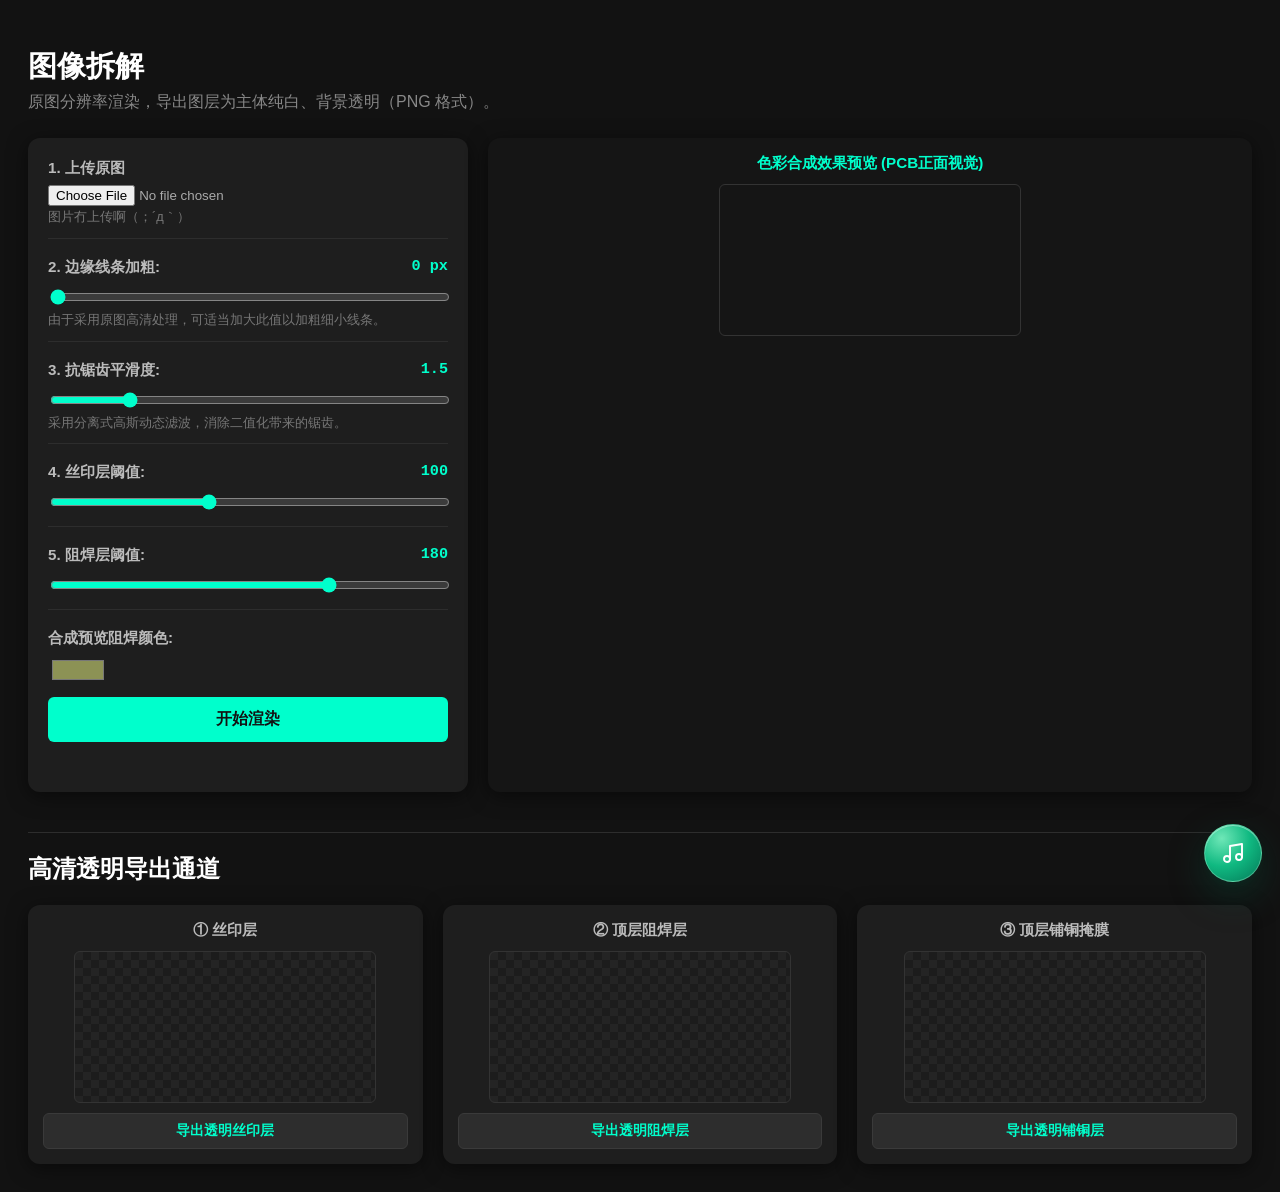
<file: Articles/Processerv_2.html>
<!DOCTYPE html>
<html lang="zh-CN">
<head>
    <meta charset="UTF-8">
    <meta name="viewport" content="width=device-width, initial-scale=1" />
    <title>图像拆解</title>
    <style>
        body { font-family: -apple-system, BlinkMacSystemFont, "Segoe UI", Roboto, sans-serif; padding: 20px; background-color: #121212; color: #e0e0e0; }
        .container { display: flex; flex-wrap: wrap; gap: 20px; }
        .panel { background: #1e1e1e; padding: 20px; border-radius: 12px; box-shadow: 0 4px 20px rgba(0,0,0,0.5); width: 100%; max-width: 400px; }
        .canvas-container { background: #1e1e1e; padding: 15px; border-radius: 12px; box-shadow: 0 4px 20px rgba(0,0,0,0.5); text-align: center; flex: 1; min-width: 300px; }
        
        canvas { border: 1px solid #333; max-width: 100%; height: auto; display: block; margin: 10px auto 0 auto; border-radius: 6px; }
        
        .transparent-bg {
            background-color: #242424;
            background-image: linear-gradient(45deg, #1c1c1c 25%, transparent 25%), 
                              linear-gradient(-45deg, #1c1c1c 25%, transparent 25%), 
                              linear-gradient(45deg, transparent 75%, #1c1c1c 75%), 
                              linear-gradient(-45deg, transparent 75%, #1c1c1c 75%);
            background-size: 16px 16px;
            background-position: 0 0, 0 8px, 8px -8px, -8px 0;
        }

        .control-group { margin-bottom: 18px; border-bottom: 1px solid #2d2d2d; padding-bottom: 12px; }
        label { display: block; margin-bottom: 6px; font-weight: bold; color: #bbb; font-size: 0.95rem; }
        .value-span { float: right; color: #00ffcc; font-family: monospace; }
        input[type="range"] { width: 100%; margin-top: 5px; accent-color: #00ffcc; cursor: pointer; }
        input[type="file"] { width: 100%; color: #aaa; }
        
        button { padding: 12px 15px; border: none; background: #00ffcc; color: #121212; font-weight: bold; border-radius: 6px; cursor: pointer; transition: 0.2s; width: 100%; font-size: 1rem; }
        button:hover { background: #00ccaa; box-shadow: 0 0 12px rgba(0,255,204,0.4); }
        .download-btn { background: #2d2d2d; color: #00ffcc; margin-top: 10px; border: 1px solid #3a3a3a; font-size: 0.85rem; padding: 8px 12px;}
        .download-btn:hover { background: #3a3a3a; color: #fff; }
        
        h1 { font-size: 1.8rem; margin-bottom: 5px; color: #fff; }
        .tip { font-size: 0.8rem; color: #777; margin-top: 3px; line-height: 1.3; }
        .status { color: #ffbc00; font-size: 0.9rem; margin-top: 10px; text-align: center; min-height: 20px; }
    </style>
    <link href="../src/pub/music_player.css" rel="stylesheet">
</head>
<body>

<h1>图像拆解</h1>
<p style="color: #888; margin-top:0; margin-bottom: 25px;">原图分辨率渲染，导出图层为主体纯白、背景透明（PNG 格式）。</p>

<div class="container">
    <div class="panel">
        <div class="control-group">
            <label>1. 上传原图</label>
            <input title="Oops" type="file" id="imageInput" accept="image/*">
            <div class="tip" id="imgInfo">图片冇上传啊（；´д｀）ゞ</div>
        </div>
        
        <div class="control-group">
            <label>2. 边缘线条加粗: <span class="value-span" id="valThick">0 px</span></label>
            <input title="标题" type="range" id="thickRange" min="0" max="12" value="0" step="1">
            <div class="tip">由于采用原图高清处理，可适当加大此值以加粗细小线条。</div>
        </div>

        <div class="control-group">
            <label>3. 抗锯齿平滑度: <span class="value-span" id="valBlur">1.5</span></label>
            <input title="标题" type="range" id="blurRange" min="0" max="8" value="1.5" step="0.1">
            <div class="tip">采用分离式高斯动态滤波，消除二值化带来的锯齿。</div>
        </div>
        
        <div class="control-group">
            <label>4. 丝印层阈值: <span class="value-span" id="valT1">100</span></label>
            <input title="标题" type="range" id="t1" min="0" max="255" value="100">
        </div>
        
        <div class="control-group">
            <label>5. 阻焊层阈值: <span class="value-span" id="valT2">180</span></label>
            <input title="标题" type="range" id="t2" min="0" max="255" value="180">
        </div>

        <div class="control-group" style="border:none; margin-bottom:0;">
            <label>合成预览阻焊颜色:</label>
            <input title="标题" type="color" id="midColor" value="#8c9255" style="border:none; background:none; cursor:pointer; width:60px; height:30px;">
        </div>

        <button id="processBtn">开始渲染</button>
        <div class="status" id="statusLabel"></div>
    </div>

    <div class="canvas-container" style="background: #151515;">
        <label style="color:#00ffcc;">色彩合成效果预览 (PCB正面视觉)</label>
        <canvas id="previewCanvas"></canvas>
    </div>
</div>

<h2 style="margin-top: 40px; border-top: 1px solid #2d2d2d; padding-top: 20px; color:#fff;">高清透明导出通道</h2>
<div class="container">
    <div class="canvas-container">
        <label>① 丝印层</label>
        <canvas id="silkCanvas" class="transparent-bg"></canvas>
        <button class="download-btn" onclick="downloadCanvas('silkCanvas', 'Silkscreen_Transparent.png')">导出透明丝印层</button>
    </div>
    <div class="canvas-container">
        <label>② 顶层阻焊层</label>
        <canvas id="solderCanvas" class="transparent-bg"></canvas>
        <button class="download-btn" onclick="downloadCanvas('solderCanvas', 'SolderMask_Transparent.png')">导出透明阻焊层</button>
    </div>
    <div class="canvas-container">
        <label>③ 顶层铺铜掩膜</label>
        <canvas id="topCanvas" class="transparent-bg"></canvas>
        <button class="download-btn" onclick="downloadCanvas('topCanvas', 'Top_Copper_Transparent.png')">导出透明铺铜层</button>
    </div>
</div>

<script>
    const imageInput = document.getElementById('imageInput');
    const t1Input = document.getElementById('t1');
    const t2Input = document.getElementById('t2');
    const thickInput = document.getElementById('thickRange');
    const blurInput = document.getElementById('blurRange');
    const midColorInput = document.getElementById('midColor');
    const processBtn = document.getElementById('processBtn');
    const statusLabel = document.getElementById('statusLabel');
    const imgInfo = document.getElementById('imgInfo');

    const previewCanvas = document.getElementById('previewCanvas');
    const silkCanvas = document.getElementById('silkCanvas');
    const solderCanvas = document.getElementById('solderCanvas');
    const topCanvas = document.getElementById('topCanvas');

    let img = new Image();

    // UI数值同步
    thickInput.oninput = () => document.getElementById('valThick').innerText = thickInput.value + " px";
    blurInput.oninput = () => document.getElementById('valBlur').innerText = parseFloat(blurInput.value).toFixed(1);
    t1Input.oninput = () => document.getElementById('valT1').innerText = t1Input.value;
    t2Input.oninput = () => {
        if (parseInt(t2Input.value) <= parseInt(t1Input.value)) t2Input.value = parseInt(t1Input.value) + 1;
        document.getElementById('valT2').innerText = t2Input.value;
    };

    imageInput.addEventListener('change', (e) => {
        const file = e.target.files[0];
        if (!file) return;
        statusLabel.innerText = "正在读取图片...";
        const reader = new FileReader();
        reader.onload = (event) => {
            img.onload = () => {
                imgInfo.innerText = `分辨率: ${img.width} × ${img.height} 像素`;
                [previewCanvas, silkCanvas, solderCanvas, topCanvas].forEach(c => {
                    c.width = img.width;
                    c.height = img.height;
                });
                statusLabel.innerText = "图片加载完成，点击进行一个图的渲染。";
                executeProcessing();
            }
            img.src = event.target.result;
        }
        reader.readAsDataURL(file);
    });

    processBtn.addEventListener('click', () => {
        if (!img.src) {
            statusLabel.innerText = "你图呢?不给图我处理什么?";
            return;
        }
        statusLabel.innerText = "我计算...";
        // 使用 setTimeout 释出主线程
        setTimeout(executeProcessing, 50);
    });

    function hexToRgb(hex) {
        const bigint = parseInt(hex.slice(1), 16);
        return { r: (bigint >> 16) & 255, g: (bigint >> 8) & 255, b: bigint & 255 };
    }

    function executeProcessing() {
        const w = img.width;
        const h = img.height;
        
        // 利用离屏画布提取原始像素
        const offscreen = document.createElement('canvas');
        offscreen.width = w;
        offscreen.height = h;
        const oCtx = offscreen.getContext('2d');
        oCtx.drawImage(img, 0, 0, w, h);
        const srcData = oCtx.getImageData(0, 0, w, h).data;

        const t1 = parseInt(t1Input.value);
        const t2 = parseInt(t2Input.value);
        const thickRadius = parseInt(thickInput.value);
        const blurRadius = parseFloat(blurInput.value);
        const midRgb = hexToRgb(midColorInput.value);

        // 1. 提取亮度
        let grayGrid = new Float32Array(w * h);
        for (let i = 0; i < srcData.length; i += 4) {
            if (srcData[i+3] < 30) {
                grayGrid[i/4] = 255; // 透明背景归为白调
            } else {
                grayGrid[i/4] = 0.299 * srcData[i] + 0.587 * srcData[i+1] + 0.114 * srcData[i+2];
            }
        }

        // 2. 高阶抗锯齿：执行双通道高斯模糊卷积
        if (blurRadius > 0) {
            grayGrid = gaussianBlurSeparable(grayGrid, w, h, blurRadius);
        }

        // 3. 像素分发与掩膜数据构建
        const pCtx = previewCanvas.getContext('2d');
        const silkCtx = silkCanvas.getContext('2d');
        const solderCtx = solderCanvas.getContext('2d');
        const topCtx = topCanvas.getContext('2d');

        const outPreview = pCtx.createImageData(w, h);
        const outSilk = silkCtx.createImageData(w, h);
        const outSolder = solderCtx.createImageData(w, h);
        const outTop = topCtx.createImageData(w, h);

        const dataP = outPreview.data;
        const dataSilk = outSilk.data;
        const dataSolder = outSolder.data;
        const dataTop = outTop.data;

        for (let y = 0; y < h; y++) {
            for (let x = 0; x < w; x++) {
                const idx = y * w + x;
                const pixIdx = idx * 4;
                
                let luma = grayGrid[idx];

                // 边缘向外暗化
                if (thickRadius > 0 && luma >= t1) {
                    let minLuma = luma;
                    for (let dy = -thickRadius; dy <= thickRadius; dy++) {
                        for (let dx = -thickRadius; dx <= thickRadius; dx++) {
                            if (dx*dx + dy*dy > thickRadius*thickRadius) continue;
                            let nx = x + dx;
                            let ny = y + dy;
                            if (nx >= 0 && nx < w && ny >= 0 && ny < h) {
                                let nLuma = grayGrid[ny * w + nx];
                                if (nLuma < minLuma) minLuma = nLuma;
                            }
                        }
                    }
                    luma = minLuma;
                }

                // 分层渲染与透明通道控制
                if (luma < t1) {
                    // 丝印层：合成图显黑色；导出图显纯白主体+不透明
                    setPixel(dataP, pixIdx, 0, 0, 0, 255);
                    setPixel(dataSilk, pixIdx, 255, 255, 255, 255); // 白色主体
                    setPixel(dataSolder, pixIdx, 0, 0, 0, 0);       // 透明背景
                    setPixel(dataTop, pixIdx, 0, 0, 0, 0);          // 透明背景
                } else if (luma >= t1 && luma < t2) {
                    // 阻焊层：合成图显绿/褐色；导出图显纯白主体+不透明
                    setPixel(dataP, pixIdx, midRgb.r, midRgb.g, midRgb.b, 255);
                    setPixel(dataSilk, pixIdx, 0, 0, 0, 0);
                    setPixel(dataSolder, pixIdx, 255, 255, 255, 255);
                    setPixel(dataTop, pixIdx, 0, 0, 0, 0);
                } else {
                    // 铺铜/顶层：合成图显白色；导出图显纯白主体+不透明
                    setPixel(dataP, pixIdx, 255, 255, 255, 255);
                    setPixel(dataSilk, pixIdx, 0, 0, 0, 0);
                    setPixel(dataSolder, pixIdx, 0, 0, 0, 0);
                    setPixel(dataTop, pixIdx, 255, 255, 255, 255);
                }
            }
        }

        // 写回数据
        pCtx.putImageData(outPreview, 0, 0);
        silkCtx.putImageData(outSilk, 0, 0);
        solderCtx.putImageData(outSolder, 0, 0);
        topCtx.putImageData(outTop, 0, 0);

        statusLabel.innerText = "完事儿";
    }

    function setPixel(arr, i, r, g, b, a) {
        arr[i] = r; arr[i+1] = g; arr[i+2] = b; arr[i+3] = a;
    }

    // 高效双通道分离式高斯模糊算法 O(N) 
    function gaussianBlurSeparable(src, w, h, radius) {
        let target = new Float32Array(w * h);
        let temp = new Float32Array(w * h);
        let weights = [];
        let rs = Math.ceil(radius * 2.57);
        let wsum = 0;
        
        for (let i = -rs; i <= rs; i++) {
            let wgt = Math.exp(-(i * i) / (2 * radius * radius));
            weights.push(wgt);
            wsum += wgt;
        }
        for (let i = 0; i < weights.length; i++) weights[i] /= wsum;

        // 横向模糊通道
        for (let y = 0; y < h; y++) {
            for (let x = 0; x < w; x++) {
                let val = 0;
                for (let ix = -rs; ix <= rs; ix++) {
                    let nx = Math.min(w - 1, Math.max(0, x + ix));
                    val += src[y * w + nx] * weights[ix + rs];
                }
                temp[y * w + x] = val;
            }
        }
        // 纵向模糊通道
        for (let y = 0; y < h; y++) {
            for (let x = 0; x < w; x++) {
                let val = 0;
                for (let iy = -rs; iy <= rs; iy++) {
                    let ny = Math.min(h - 1, Math.max(0, y + iy));
                    val += temp[ny * w + x] * weights[iy + rs];
                }
                target[y * w + x] = val;
            }
        }
        return target;
    }

    function downloadCanvas(canvasId, filename) {
        const canvas = document.getElementById(canvasId);
        if(canvas.width === 0) {
            alert("求你先上传图片把QAQ");
            return;
        }
        const link = document.createElement('a');
        link.download = filename;
        // 基于 canvas 原生尺寸导出 1:1 含有透明通道的 PNG 图像
        link.href = canvas.toDataURL('image/png');
        link.click();
    }
</script>

<script src="../src/pub/music/playlist.js" defer></script>
<script src="../src/pub/music_player.js" defer></script>
</body>
</html>
</file>
<file: src/pub/music_player.css>
/* Floating music player — shared by the homepage and article pages. */

.mp-root,
.mp-root * {
  box-sizing: border-box;
}

.mp-root {
  --mp-accent: #34d399;
  --mp-accent-deep: #10b981;
  --mp-text: #ecfdf5;
  --mp-muted: rgba(209, 250, 229, 0.62);
  --mp-faint: rgba(209, 250, 229, 0.42);
  --mp-line: rgba(167, 243, 208, 0.16);
  position: fixed !important;
  right: calc(18px + env(safe-area-inset-right, 0px));
  bottom: calc(18px + env(safe-area-inset-bottom, 0px));
  z-index: 9999 !important;
  color: var(--mp-text);
  font-family: Inter, ui-sans-serif, system-ui, -apple-system, BlinkMacSystemFont,
    "Segoe UI", sans-serif;
  font-size: 13px;
  line-height: 1.4;
  -webkit-font-smoothing: antialiased;
}

.mp-root button,
.mp-root input {
  font: inherit;
}

.mp-root button {
  cursor: pointer;
}

.mp-root button:disabled {
  cursor: not-allowed;
  opacity: 0.35;
}

/* ---------- launcher ---------- */

.mp-fab {
  position: relative;
  width: 58px;
  height: 58px;
  display: grid;
  place-items: center;
  padding: 0;
  border: 1px solid rgba(167, 243, 208, 0.38);
  border-radius: 50%;
  color: #fff;
  background: radial-gradient(circle at 30% 24%, #6ee7b7, #10b981 48%, #047857 100%);
  box-shadow:
    0 14px 36px rgba(6, 78, 59, 0.42),
    0 3px 10px rgba(2, 44, 34, 0.22),
    inset 0 1px 0 rgba(255, 255, 255, 0.4);
  transition: transform 0.25s cubic-bezier(0.16, 1, 0.3, 1),
    box-shadow 0.25s ease;
}

.mp-fab:hover {
  transform: translateY(-3px) scale(1.04);
  background: radial-gradient(circle at 30% 24%, #6ee7b7, #10b981 48%, #047857 100%);
  box-shadow:
    0 20px 44px rgba(6, 78, 59, 0.48),
    0 3px 10px rgba(2, 44, 34, 0.22),
    inset 0 1px 0 rgba(255, 255, 255, 0.45);
}

.mp-fab:active {
  transform: scale(0.95);
}

.mp-fab::after {
  content: "";
  position: absolute;
  inset: -5px;
  border: 1px solid rgba(52, 211, 153, 0.3);
  border-radius: 50%;
  opacity: 0;
  transform: scale(0.92);
  transition: opacity 0.25s ease, transform 0.25s ease;
  pointer-events: none;
}

.mp-root.is-open .mp-fab::after {
  opacity: 1;
  transform: scale(1);
}

.mp-fab svg {
  width: 24px;
  height: 24px;
  display: block;
}

.mp-fab-note {
  display: grid;
  place-items: center;
}

.mp-eq {
  display: none;
  align-items: flex-end;
  gap: 3px;
  height: 20px;
}

.mp-eq i {
  display: block;
  width: 3px;
  border-radius: 2px;
  background: #fff;
  animation: mp-eq 1s ease-in-out infinite;
}

.mp-eq i:nth-child(1) {
  height: 8px;
  animation-delay: -0.2s;
}

.mp-eq i:nth-child(2) {
  height: 16px;
  animation-delay: -0.45s;
}

.mp-eq i:nth-child(3) {
  height: 11px;
  animation-delay: -0.1s;
}

.mp-root.is-playing .mp-fab-note {
  display: none;
}

.mp-root.is-playing .mp-eq {
  display: flex;
}

/* ---------- panel ---------- */

.mp-panel {
  position: absolute;
  right: 0;
  bottom: calc(100% + 14px);
  width: min(352px, calc(100vw - 36px));
  max-height: calc(100vh - 104px);
  padding: 16px;
  border: 1px solid var(--mp-line);
  border-radius: 24px;
  background:
    radial-gradient(120% 100% at 100% 0%, rgba(52, 211, 153, 0.16), transparent 56%),
    linear-gradient(155deg, rgba(6, 78, 59, 0.97), rgba(3, 45, 34, 0.98));
  box-shadow:
    0 26px 70px rgba(2, 44, 34, 0.55),
    0 2px 8px rgba(2, 44, 34, 0.3),
    inset 0 1px 0 rgba(255, 255, 255, 0.08);
  -webkit-backdrop-filter: blur(22px) saturate(1.2);
  backdrop-filter: blur(22px) saturate(1.2);
  opacity: 0;
  visibility: hidden;
  overflow-x: hidden;
  overflow-y: auto;
  transform: translateY(14px) scale(0.97);
  transform-origin: bottom right;
  transition: opacity 0.22s ease, transform 0.22s cubic-bezier(0.16, 1, 0.3, 1),
    visibility 0.22s;
  scrollbar-width: thin;
  scrollbar-color: rgba(52, 211, 153, 0.45) transparent;
}

.mp-root.is-open .mp-panel {
  opacity: 1;
  visibility: visible;
  transform: translateY(0) scale(1);
}

.mp-panel::-webkit-scrollbar {
  width: 5px;
}

.mp-panel::-webkit-scrollbar-track {
  background: transparent;
}

.mp-panel::-webkit-scrollbar-thumb {
  background: rgba(52, 211, 153, 0.45);
  border-radius: 99px;
}

.mp-head {
  display: flex;
  align-items: flex-start;
  justify-content: space-between;
  gap: 12px;
  margin-bottom: 14px;
}

.mp-kicker {
  display: block;
  color: #6ee7b7;
  font-size: 9px;
  font-weight: 700;
  letter-spacing: 0.18em;
  opacity: 0.88;
}

.mp-status {
  display: block;
  margin-top: 3px;
  color: var(--mp-muted);
  font-size: 10.5px;
}

.mp-icon-btn {
  width: 32px;
  height: 32px;
  display: grid;
  place-items: center;
  padding: 0;
  border: 1px solid rgba(167, 243, 208, 0.12);
  border-radius: 10px;
  color: #d1fae5;
  background: rgba(255, 255, 255, 0.06);
  transition: background 0.18s ease, border-color 0.18s ease, color 0.18s ease;
}

.mp-icon-btn:hover {
  background: rgba(255, 255, 255, 0.12);
  border-color: rgba(167, 243, 208, 0.22);
  box-shadow: none;
}

.mp-icon-btn svg {
  width: 16px;
  height: 16px;
  display: block;
}

/* ---------- current track ---------- */

.mp-now {
  display: flex;
  align-items: center;
  gap: 13px;
  min-width: 0;
}

.mp-disc {
  position: relative;
  flex: 0 0 54px;
  width: 54px;
  height: 54px;
  display: grid;
  place-items: center;
  border: 1px solid rgba(167, 243, 208, 0.24);
  border-radius: 50%;
  color: #022c22;
  background:
    radial-gradient(circle at 34% 28%, rgba(255, 255, 255, 0.55), transparent 26%),
    radial-gradient(circle at 50% 50%, #a7f3d0 0%, #34d399 38%, #059669 76%, #047857 100%);
  box-shadow:
    0 8px 20px rgba(0, 0, 0, 0.28),
    inset 0 1px 0 rgba(255, 255, 255, 0.45);
}

.mp-disc::after {
  content: "";
  position: absolute;
  inset: 4px;
  border: 1px solid rgba(2, 44, 34, 0.12);
  border-radius: 50%;
  pointer-events: none;
}

.mp-disc svg {
  position: relative;
  z-index: 1;
  width: 20px;
  height: 20px;
  display: block;
}

.mp-root.is-playing .mp-disc {
  animation: mp-spin 8s linear infinite;
}

.mp-meta {
  flex: 1;
  min-width: 0;
}

.mp-title {
  overflow: hidden;
  color: var(--mp-text);
  font-size: 14.5px;
  font-weight: 700;
  letter-spacing: -0.01em;
  text-overflow: ellipsis;
  white-space: nowrap;
}

.mp-artist {
  margin-top: 3px;
  overflow: hidden;
  color: var(--mp-muted);
  font-size: 11.5px;
  text-overflow: ellipsis;
  white-space: nowrap;
}

/* ---------- progress ---------- */

.mp-progress {
  margin-top: 16px;
}

.mp-range {
  --p: 0%;
  display: block;
  width: 100%;
  height: 4px;
  margin: 0;
  padding: 0;
  border: 0;
  border-radius: 999px;
  outline: none;
  background: linear-gradient(
    to right,
    var(--mp-accent) 0%,
    var(--mp-accent) var(--p),
    rgba(255, 255, 255, 0.16) var(--p),
    rgba(255, 255, 255, 0.16) 100%
  );
  cursor: pointer;
  -webkit-appearance: none;
  appearance: none;
}

/* Article pages may define broad input[type="range"] / button rules. */
.mp-root input.mp-range {
  width: 100%;
  margin: 0;
  padding: 0;
  border: 0;
  accent-color: var(--mp-accent);
}

.mp-range:disabled {
  cursor: not-allowed;
  opacity: 0.4;
}

.mp-range::-webkit-slider-thumb {
  width: 12px;
  height: 12px;
  border: 0;
  border-radius: 50%;
  background: #ecfdf5;
  box-shadow: 0 0 0 3px rgba(52, 211, 153, 0.32);
  opacity: 0;
  transition: opacity 0.15s ease;
  -webkit-appearance: none;
  appearance: none;
}

.mp-progress:hover .mp-range::-webkit-slider-thumb,
.mp-range:focus-visible::-webkit-slider-thumb {
  opacity: 1;
}

.mp-range::-moz-range-track {
  height: 4px;
  border-radius: 999px;
  background: transparent;
}

.mp-range::-moz-range-progress {
  height: 4px;
  border-radius: 999px;
  background: var(--mp-accent);
}

.mp-range::-moz-range-thumb {
  width: 12px;
  height: 12px;
  border: 0;
  border-radius: 50%;
  background: #ecfdf5;
  box-shadow: 0 0 0 3px rgba(52, 211, 153, 0.32);
}

.mp-times {
  display: flex;
  justify-content: space-between;
  margin-top: 5px;
  color: var(--mp-faint);
  font-size: 9.5px;
  font-variant-numeric: tabular-nums;
}

/* ---------- controls ---------- */

.mp-controls {
  display: flex;
  align-items: center;
  gap: 8px;
  margin-top: 12px;
}

.mp-controls > .mp-icon-btn {
  width: 34px;
  height: 34px;
  border-color: transparent;
  border-radius: 50%;
  background: transparent;
}

.mp-controls > .mp-icon-btn:hover {
  background: rgba(255, 255, 255, 0.08);
}

.mp-play {
  width: 46px;
  height: 46px;
  display: grid;
  place-items: center;
  padding: 0;
  border: 0;
  border-radius: 50%;
  color: #022c22;
  background: linear-gradient(145deg, #a7f3d0, #34d399 45%, #10b981);
  box-shadow:
    0 8px 20px rgba(16, 185, 129, 0.28),
    inset 0 1px 0 rgba(255, 255, 255, 0.5);
  transition: transform 0.2s cubic-bezier(0.16, 1, 0.3, 1),
    box-shadow 0.2s ease;
}

.mp-play:hover {
  transform: scale(1.06);
  background: linear-gradient(145deg, #a7f3d0, #34d399 45%, #10b981);
  box-shadow:
    0 10px 26px rgba(16, 185, 129, 0.36),
    inset 0 1px 0 rgba(255, 255, 255, 0.5);
}

.mp-play:active {
  transform: scale(0.96);
}

.mp-play svg {
  width: 20px;
  height: 20px;
  display: block;
}

.mp-volume {
  display: flex;
  align-items: center;
  gap: 5px;
  width: 108px;
  margin-left: auto;
}

.mp-volume .mp-icon-btn {
  width: 26px;
  height: 26px;
  border: 0;
  border-radius: 8px;
  background: transparent;
}

.mp-volume .mp-icon-btn svg {
  width: 15px;
  height: 15px;
}

.mp-volume .mp-range {
  height: 3px;
}

/* ---------- playlist ---------- */

.mp-extra {
  display: flex;
  align-items: center;
  justify-content: space-between;
  gap: 10px;
  margin-top: 12px;
  padding-top: 10px;
  border-top: 1px solid rgba(167, 243, 208, 0.1);
}

.mp-list-toggle {
  display: inline-flex;
  align-items: center;
  gap: 6px;
  width: auto;
  padding: 4px 0;
  border: 0;
  border-radius: 8px;
  color: var(--mp-muted);
  background: transparent;
  font-size: 11px;
  font-weight: 500;
  transition: color 0.18s ease;
}

.mp-list-toggle:hover {
  color: var(--mp-text);
  background: rgba(255, 255, 255, 0.06);
  box-shadow: none;
}

.mp-list-toggle svg {
  width: 14px;
  height: 14px;
  display: block;
}

.mp-count {
  color: var(--mp-faint);
  font-size: 10px;
  font-variant-numeric: tabular-nums;
}

.mp-playlist-wrap {
  max-height: 188px;
  margin-top: 6px;
  overflow-y: auto;
  overscroll-behavior: contain;
  scrollbar-width: thin;
  scrollbar-color: rgba(52, 211, 153, 0.4) transparent;
}

.mp-playlist-wrap::-webkit-scrollbar {
  width: 5px;
}

.mp-playlist-wrap::-webkit-scrollbar-thumb {
  background: rgba(52, 211, 153, 0.4);
  border-radius: 99px;
}

.mp-playlist {
  display: flex;
  flex-direction: column;
  gap: 2px;
  margin: 0;
  padding: 4px 0 0;
  list-style: none;
}

.mp-track {
  display: flex;
  align-items: center;
  gap: 10px;
  width: 100%;
  padding: 8px;
  border: 0;
  border-radius: 12px;
  color: inherit;
  background: transparent;
  text-align: left;
  transition: background 0.16s ease;
}

.mp-track:hover {
  background: rgba(255, 255, 255, 0.06);
  box-shadow: none;
}

.mp-track.is-active {
  background: rgba(52, 211, 153, 0.13);
}

.mp-track-index {
  flex: 0 0 20px;
  color: var(--mp-faint);
  font-size: 10px;
  font-variant-numeric: tabular-nums;
}

.mp-track.is-active .mp-track-index {
  color: #6ee7b7;
}

.mp-track-info {
  flex: 1;
  min-width: 0;
}

.mp-track-title {
  display: block;
  overflow: hidden;
  font-size: 12px;
  font-weight: 600;
  text-overflow: ellipsis;
  white-space: nowrap;
}

.mp-track-artist {
  display: block;
  margin-top: 1px;
  overflow: hidden;
  color: var(--mp-faint);
  font-size: 10px;
  text-overflow: ellipsis;
  white-space: nowrap;
}

.mp-empty {
  padding: 10px 8px 6px;
  color: var(--mp-muted);
  font-size: 10.5px;
  line-height: 1.6;
}

/* ---------- error ---------- */

.mp-error {
  margin-top: 8px;
  padding: 8px 10px;
  border-radius: 10px;
  color: #fecaca;
  background: rgba(248, 113, 113, 0.12);
  font-size: 10.5px;
  line-height: 1.5;
}

.mp-error[hidden],
.mp-playlist-wrap[hidden] {
  display: none !important;
}

/* ---------- focus ---------- */

.mp-fab:focus-visible,
.mp-icon-btn:focus-visible,
.mp-play:focus-visible,
.mp-track:focus-visible,
.mp-list-toggle:focus-visible,
.mp-range:focus-visible {
  outline: 2px solid #a7f3d0;
  outline-offset: 3px;
}

/* ---------- animation ---------- */

@keyframes mp-spin {
  to {
    transform: rotate(360deg);
  }
}

@keyframes mp-eq {
  0%,
  100% {
    transform: scaleY(0.42);
  }
  50% {
    transform: scaleY(1);
  }
}

@media (pointer: coarse) {
  .mp-range::-webkit-slider-thumb {
    opacity: 1;
  }
}

@media (max-width: 480px) {
  .mp-root {
    right: calc(12px + env(safe-area-inset-right, 0px));
    bottom: calc(12px + env(safe-area-inset-bottom, 0px));
  }

  .mp-fab {
    width: 52px;
    height: 52px;
  }

  .mp-panel {
    width: calc(100vw - 24px);
    padding: 14px;
    border-radius: 20px;
  }

  .mp-volume {
    width: 92px;
  }
}

@media (prefers-reduced-motion: reduce) {
  .mp-root.is-playing .mp-disc,
  .mp-eq i {
    animation: none !important;
  }

  .mp-panel,
  .mp-fab,
  .mp-play {
    transition: none;
  }
}
</file>
